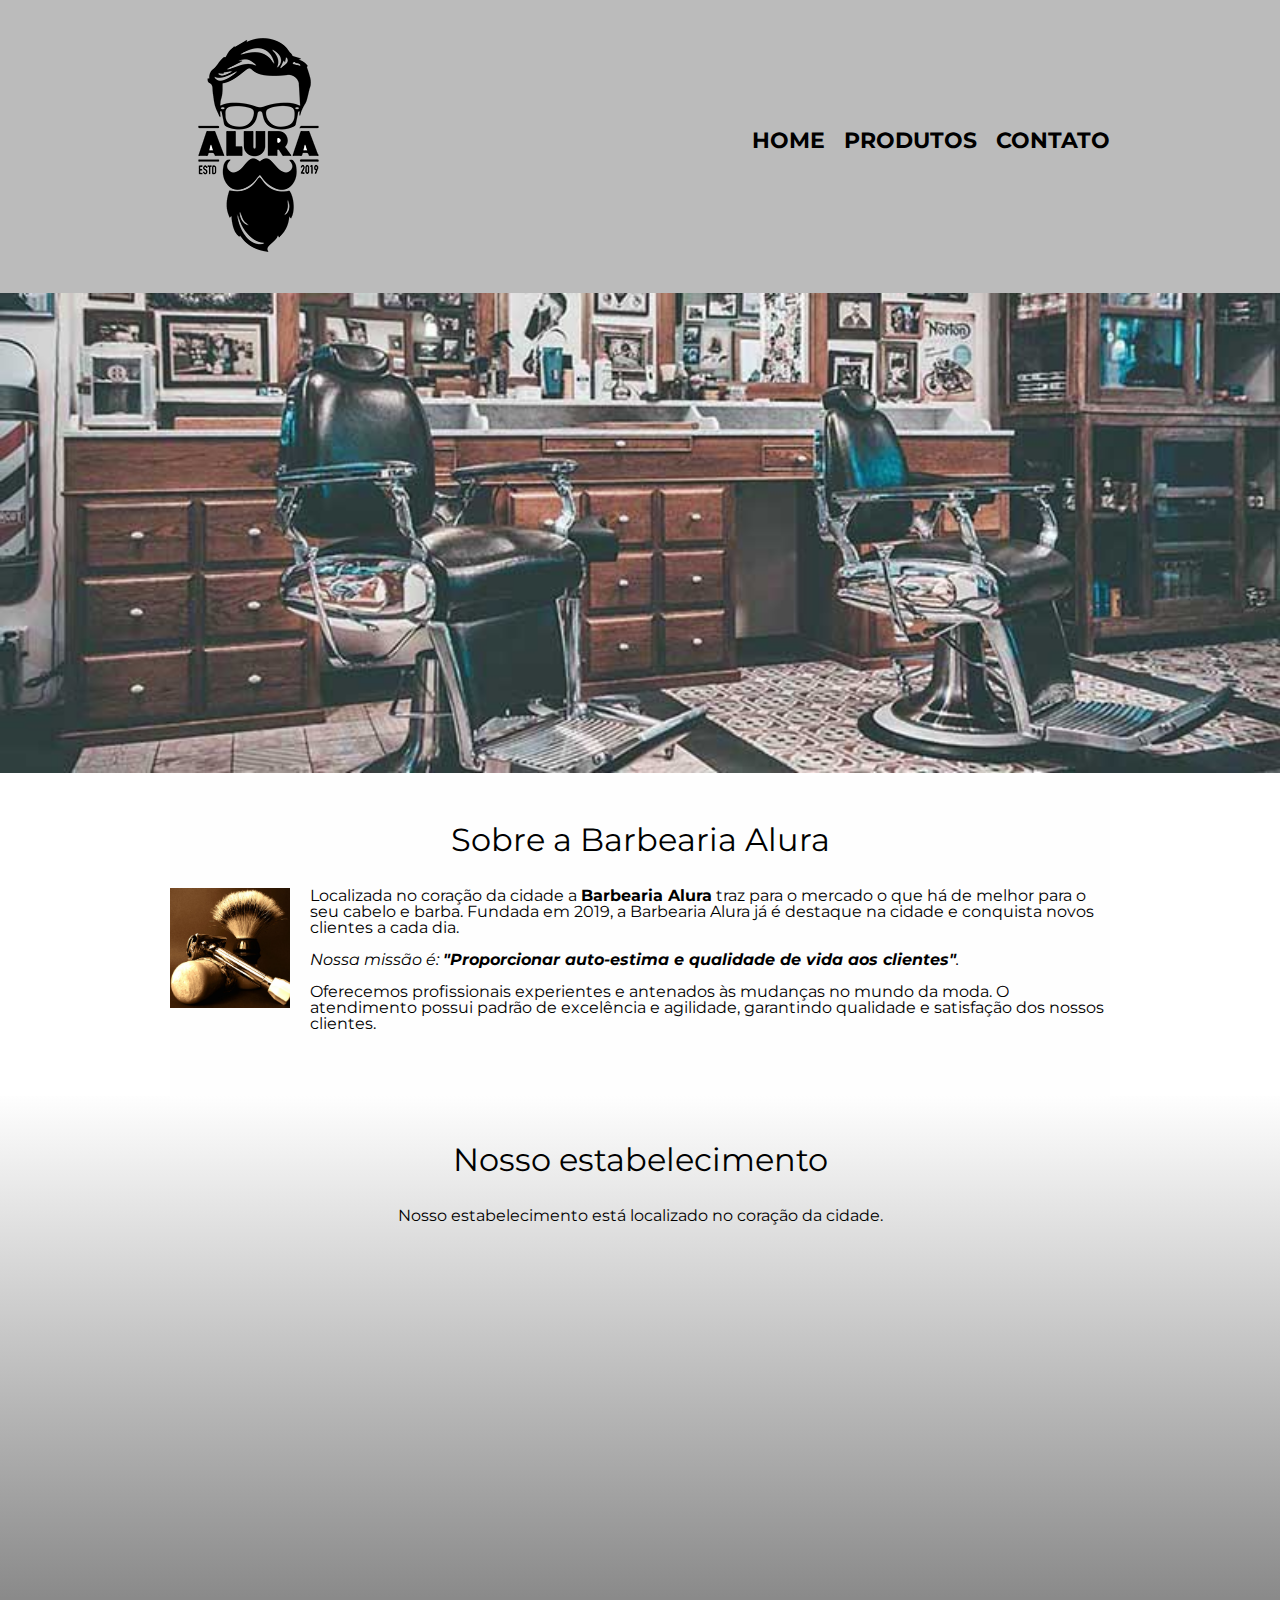
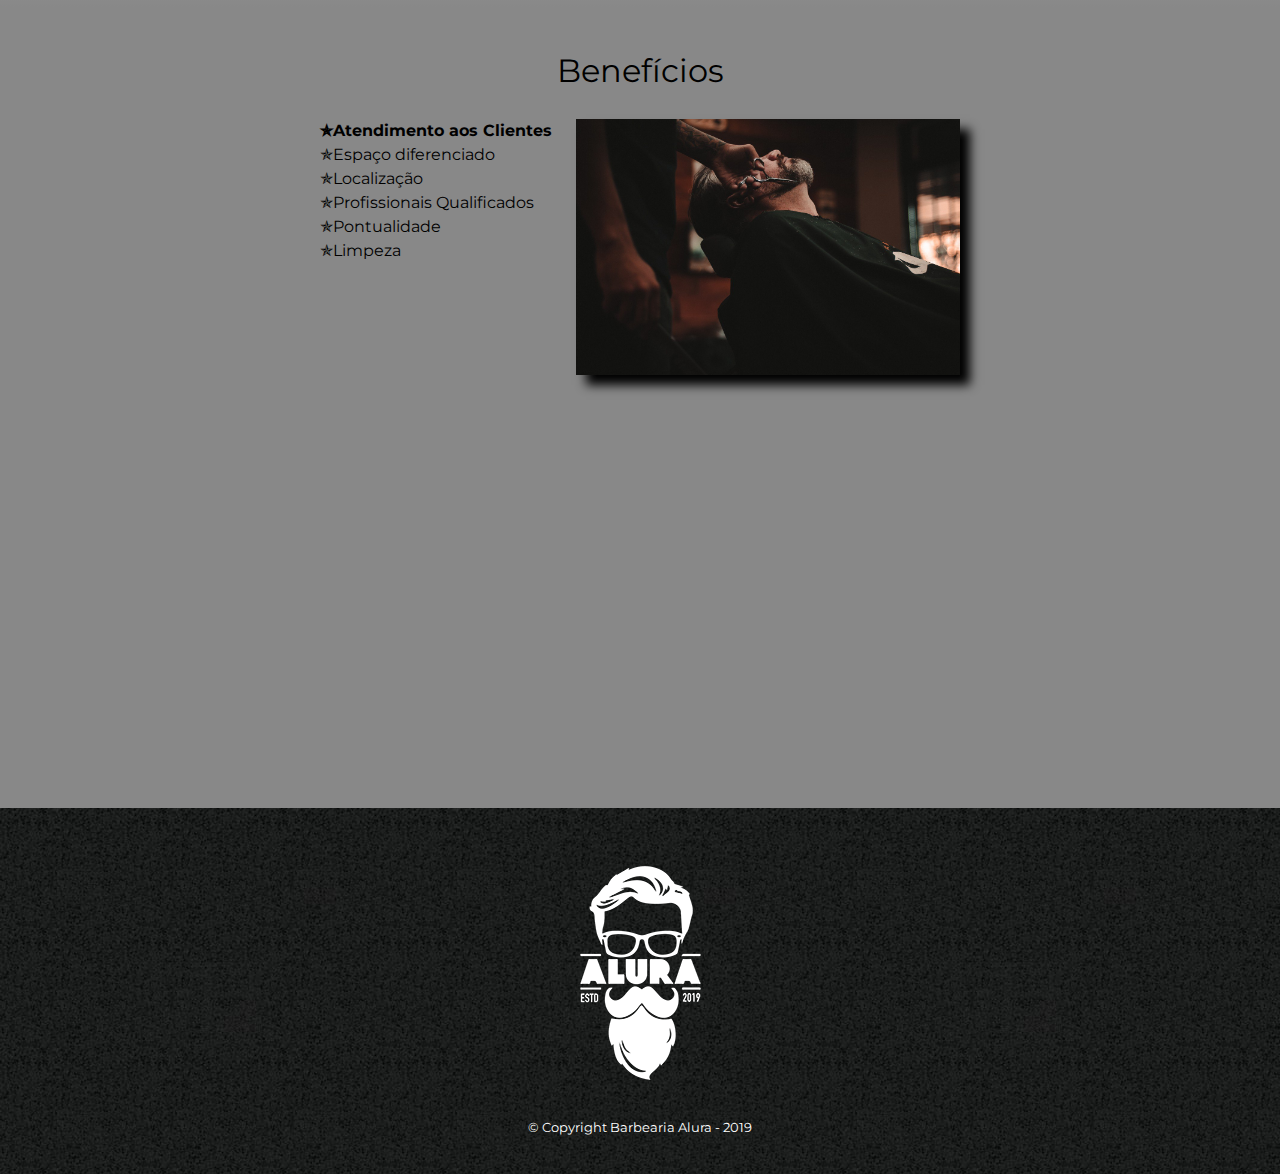
<file: index.html>
<!DOCTYPE html>
<html lang="pt-br">

<head>
    <meta charset="UTF-8">
    <meta name="viewport" content="width=device-width">
    <title>Barbearia Alura</title>

    <link rel="stylesheet" href="reset.css">
    <link rel="stylesheet" href="style.css">
    <link href="https://fonts.googleapis.com/css?family=Montserrat&display=swap" rel="stylesheet">
</head>

<body>
    <header>
        <div class="caixa">
            <h1><img src="./figs/logo.png"></h1>

            <nav>
                <ul>
                    <li><a href="index.html">Home</a></li>
                    <li><a href="produtos.html">Produtos</a></li>
                    <li><a href="contato.html">Contato</a></li>
                </ul>
            </nav>
        </div>
    </header>

    <img class="banner" src="./figs/banner.jpg">

    <main>
        <section class="principal">
            <h2 class="titulo-principal">Sobre a Barbearia Alura</h2>

            <img class="utensilios" src="./figs/utensilios.jpg" alt="Utensilios de um barbeiro.">

            <p>Localizada no coração da cidade a <strong>Barbearia Alura</strong> traz para o mercado o que há de melhor para o seu cabelo e barba. Fundada em 2019, a Barbearia Alura já é destaque na cidade e conquista novos clientes a cada dia.</p>

            <p id="missao"><em>Nossa missão é: <strong>"Proporcionar auto-estima e qualidade de vida aos clientes"</strong>.</em></p>

            <p>Oferecemos profissionais experientes e antenados às mudanças no mundo da moda. O atendimento possui padrão de excelência e agilidade, garantindo qualidade e satisfação dos nossos clientes.</p>
        </section>

        <section class="mapa">
            <h3 class="titulo-principal">Nosso estabelecimento</h3>
            <p>Nosso estabelecimento está localizado no coração da cidade.</p>

            <div class="mapa-conteudo">
                <iframe src="https://www.google.com/maps/embed?pb=!1m18!1m12!1m3!1d3656.4483278365396!2d-46.63466568562861!3d-23.588249068469487!2m3!1f0!2f0!3f0!3m2!1i1024!2i768!4f13.1!3m3!1m2!1s0x94ce5a2b2ed7f3a1%3A0xab35da2f5ca62674!2sCaelum!5e0!3m2!1spt-BR!2sbr!4v1568814489656!5m2!1spt-BR!2sbr"
                    width="100%" height="300" frameborder="0" style="border:0;" allowfullscreen=""></iframe>
            </div>
        </section>

        <section class="beneficios">
            <h3 class="titulo-principal">Benefícios</h3>

            <div class="conteudo-beneficios">
                <ul class="lista-beneficios">
                    <li class="itens">Atendimento aos Clientes</li>
                    <li class="itens">Espaço diferenciado</li>
                    <li class="itens">Localização</li>
                    <li class="itens">Profissionais Qualificados</li>
                    <li class="itens">Pontualidade</li>
                    <li class="itens">Limpeza</li>
                </ul><img src="./figs/beneficios.jpg" class="imagem-beneficios">
            </div>

            <div class="video">
                <iframe width="100%" height="315" src="https://www.youtube.com/embed/wcVVXUV0YUY" frameborder="0" allow="accelerometer; autoplay; encrypted-media; gyroscope; picture-in-picture" allowfullscreen></iframe>
            </div>
        </section>
    </main>

    <footer>
        <img src="./figs/logo-branco.png">
        <p class="copyright">&copy; Copyright Barbearia Alura - 2019</p>
    </footer>
</body>

</html>
</file>
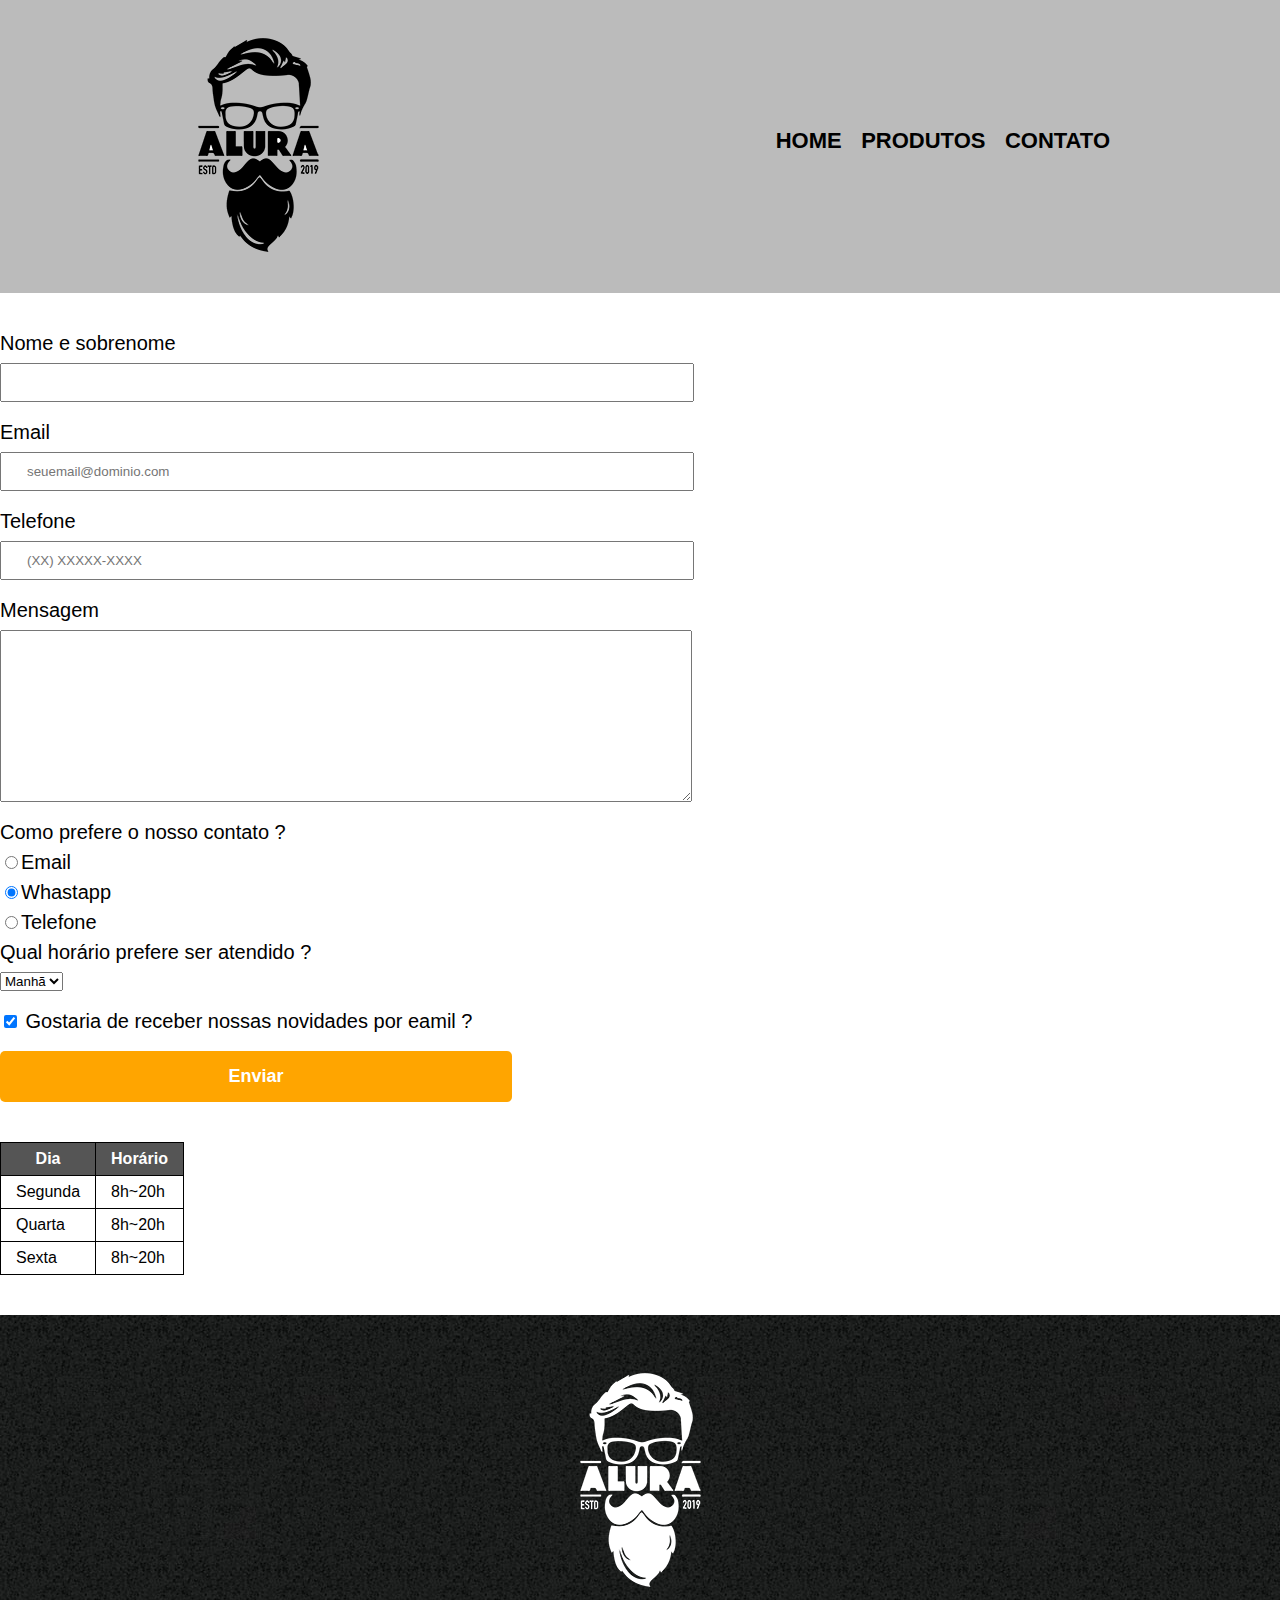
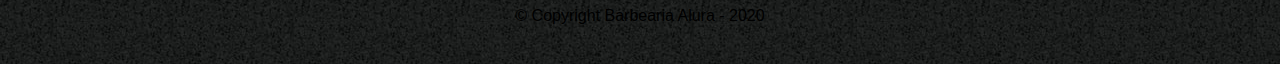
<file: contato.html>
<!DOCTYPE html>
<html>

<head>
    <meta charset="UTF-8">
    <title>Contato - Barbearia Alura</title>
    <link rel="stylesheet" href="reset.css">
    <link rel="stylesheet" href="style.css">
</head>

<body>
    <header>
        <div class="caixa">
            <h1><img src="./figs/logo.png" alt="Logo da barbearia Alura"></h1>
            <nav>
                <ul>
                    <li>
                        <a href="index.html">Home</a>
                    </li>
                    <li>
                        <a href="produtos.html">Produtos</a>
                    </li>
                    <li>
                        <a href="contato.html">Contato</a>
                    </li>
                </ul>
            </nav>
        </div>
    </header>

    <main>
        <form action="">
            <label for="nomesobrenome">Nome e sobrenome</label>
            <input type="text" name="" id="nomesobrenome" class="input-padrao" required>

            <label for="email">Email</label>
            <input type="email" name="" id="email" class="input-padrao" required placeholder="seuemail@dominio.com">

            <label for="telefone">Telefone</label>
            <input type="tel" name="" id="telefone" class="input-padrao" required placeholder="(XX) XXXXX-XXXX">

            <label for="mensagem">Mensagem</label>
            <textarea name="" id="mensagem" cols="30" rows="10" class="input-padrao" required> </textarea>

            <fieldset>
                <legend>Como prefere o nosso contato ?</legend>
                <label for="radio-email"><input type="radio" name="contato" value="email." id="radio-email">Email</label>
                <label for="radio-whats"><input type="radio" name="contato" value="Whatsapp" id="radio-whats" checked>Whastapp</label>
                <label for="radio-telefone"><input type="radio" name="contato" value="telefone" id="radio-telefone">Telefone</label>
            </fieldset>

            <fieldset>

                <legend>Qual horário prefere ser atendido ?</legend>
                <select name="" id="">
                    <option value="">Manhã</option>
                    <option value="">Tarde</option>
                    <option value="">Noite</option>
                </select>
            </fieldset>



            <label class="checkbox"> <input type="checkbox" checked> Gostaria de receber nossas novidades por eamil ?</label>

            <input type="submit" value="Enviar" class="enviar">
        </form>
        <table>
            <thead>
                <th>Dia</th>
                <th>Horário</th>
            </thead>
            <tbody>
                <tr>
                    <td>Segunda</td>
                    <td>8h~20h</td>
                </tr>
                <tr>
                    <td>Quarta</td>
                    <td>8h~20h</td>
                </tr>
                <tr>
                    <td>Sexta</td>
                    <td>8h~20h</td>
                </tr>
            </tbody>
        </table>
    </main>

    <footer>
        <img src="./figs/logo-branco.png" alt="Logo da barbearia Alura">
        <p> &copy; Copyright Barbearia Alura - 2020</p>
    </footer>
</body>
</file>
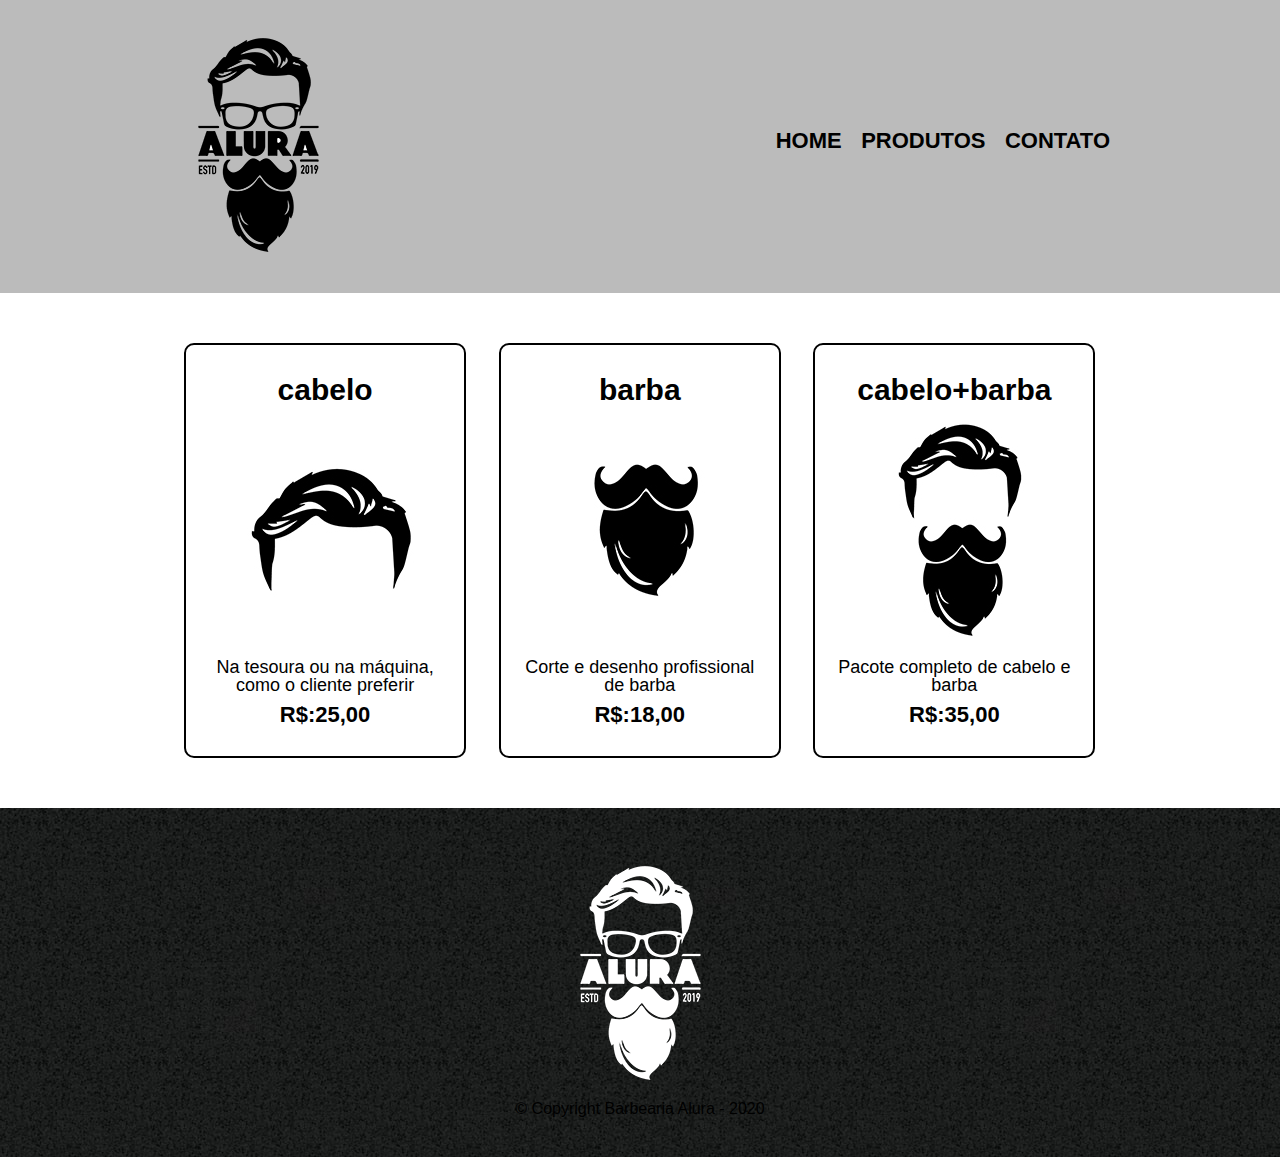
<file: produtos.html>
<!DOCTYPE html>
<html>

<head>
    <meta charset="UTF-8">
    <title>Produtos - Barbearia Alura</title>
    <link rel="stylesheet" href="reset.css">
    <link rel="stylesheet" href="style.css">
</head>

<body>
    <header>
        <div class="caixa">
            <h1><img src="./figs/logo.png"></h1>
            <nav>
                <ul>
                    <li>
                        <a href="index.html">Home</a>
                    </li>
                    <li>
                        <a href="produtos.html">Produtos</a>
                    </li>
                    <li>
                        <a href="contato.html">Contato</a>
                    </li>
                </ul>
            </nav>
        </div>
    </header>

    <main>
        <ul class="produtos">
            <li>
                <h2>cabelo</h2>
                <img src="./figs/cabelo.jpg">
                <p class="produto-descricao">Na tesoura ou na máquina, como o cliente preferir</p>
                <p class="produto-preco">R$:25,00</p>
            </li>
            <li>
                <h2>barba</h2>
                <img src="./figs/barba.jpg">
                <p class="produto-descricao">Corte e desenho profissional de barba</p>
                <p class="produto-preco">R$:18,00</p>
            </li>
            <li>
                <h2>cabelo+barba</h2>
                <img src="./figs/cabelo+barba.jpg">
                <p class="produto-descricao">Pacote completo de cabelo e barba</p>
                <p class="produto-preco">R$:35,00</p>
            </li>
        </ul>


    </main>

    <footer>
        <img src="./figs/logo-branco.png">
        <p> &copy; Copyright Barbearia Alura - 2020</p>
    </footer>
</body>

</html>
</file>
<file: style.css>
body {
    font-family: 'Montserrat', sans-serif;
}

header {
    background: #BBBBBB;
    padding: 20px 0;
}

.caixa {
    position: relative;
    width: 940px;
    margin: 0 auto;
}

nav {
    position: absolute;
    top: 110px;
    right: 0;
}

nav li {
    display: inline;
    margin: 0 0 0 15px;
}

nav a {
    text-transform: uppercase;
    color: #000000;
    font-weight: bold;
    font-size: 22px;
    text-decoration: none;
}

nav a:hover {
    color: #C78C19;
    text-decoration: underline;
}

.produtos {
    width: 940px;
    margin: 0 auto;
    padding: 50px 0;
}

.produtos li {
    display: inline-block;
    text-align: center;
    width: 30%;
    vertical-align: top;
    margin: 0 1.5%;
    padding: 30px 20px;
    box-sizing: border-box;
    border: 2px solid #000000;
    border-radius: 10px;
}

.produtos li:hover {
    border-color: #C78C19;
}

.produtos li:active {
    border-color: #088C19;
}

.produtos li:hover h2 {
    font-size: 34px;
}

.produtos h2 {
    font-size: 30px;
    font-weight: bold;
}

.produto-descricao {
    font-size: 18px;
}

.produto-preco {
    font-size: 22px;
    font-weight: bold;
    margin-top: 10px;
}

footer {
    text-align: center;
    background: url("./figs/bg.jpg");
    padding: 40px 0;
}

.copyright {
    color: #FFFFFF;
    font-size: 13px;
    margin: 20px 0 0;
}

main {}

form {
    margin: 40px 0;
}

form label,
form legend {
    display: block;
    font-size: 20px;
    margin: 0 0 10px;
}

.input-padrao {
    display: block;
    margin: 0 0 20px;
    padding: 10px 25px;
    width: 50%;
}

.checkbox {
    margin: 20px 0;
}

.enviar {
    width: 40%;
    padding: 15px 0;
    background: orange;
    color: white;
    font-weight: bold;
    font-size: 18px;
    border: none;
    border-radius: 5px;
    transition: 1s all;
    cursor: pointer;
}

.enviar:hover {
    background: darkorange;
    transform: scale(1.2);
}

table {
    margin: 20px 0 40px;
}

thead {
    background: #555555;
    color: white;
    font-weight: bold;
}

td,
th {
    border: 1px solid #000000;
    padding: 8px 15px;
}


/* css da página inicial */

.banner {
    width: 100%;
}

.titulo-principal {
    text-align: center;
    font-size: 2em;
    margin: 0 0 1em;
    clear: left;
}

.principal {
    padding: 3em 0;
    background: #FEFEFE;
    width: 940px;
    margin: 0 auto;
}

.principal p {
    margin: 0 0 1em;
}

.principal strong {
    font-weight: bold;
}

.principal em {
    font-style: italic;
}

.utensilios {
    width: 120px;
    float: left;
    margin: 0 20px 20px 0;
}

.mapa {
    padding: 3em 0;
    background: linear-gradient(#FEFEFE, #888888);
}

.mapa-conteudo {
    width: 940px;
    margin: 0 auto;
}

.mapa p {
    margin: 0 0 2em;
    text-align: center;
}

.beneficios {
    padding: 3em 0;
    background: #888888;
}

.conteudo-beneficios {
    width: 640px;
    margin: 0 auto;
}

.lista-beneficios {
    width: 40%;
    display: inline-block;
    vertical-align: top;
}

.itens {
    line-height: 1.5;
}

.itens:before {
    content: "✯";
}

.itens:first-child {
    font-weight: bold;
}

.imagem-beneficios {
    width: 60%;
    opacity: 1;
    transition: 400ms;
    box-shadow: 10px 10px 10px #000000;
}

.imagem-beneficios:hover {
    opacity: 0.3;
}

.video {
    width: 560px;
    margin: 2em auto;
}

@media screen and (max-width: 480px) {
    .caixa,
    .principal,
    .conteudo-beneficios,
    .mapa-conteudo,
    .video {
        width: auto;
    }
    h1 {
        text-align: center;
    }
    nav {
        position: static;
    }
    .lista-beneficios,
    .imagem-beneficios {
        width: 100%;
    }
}
</file>
